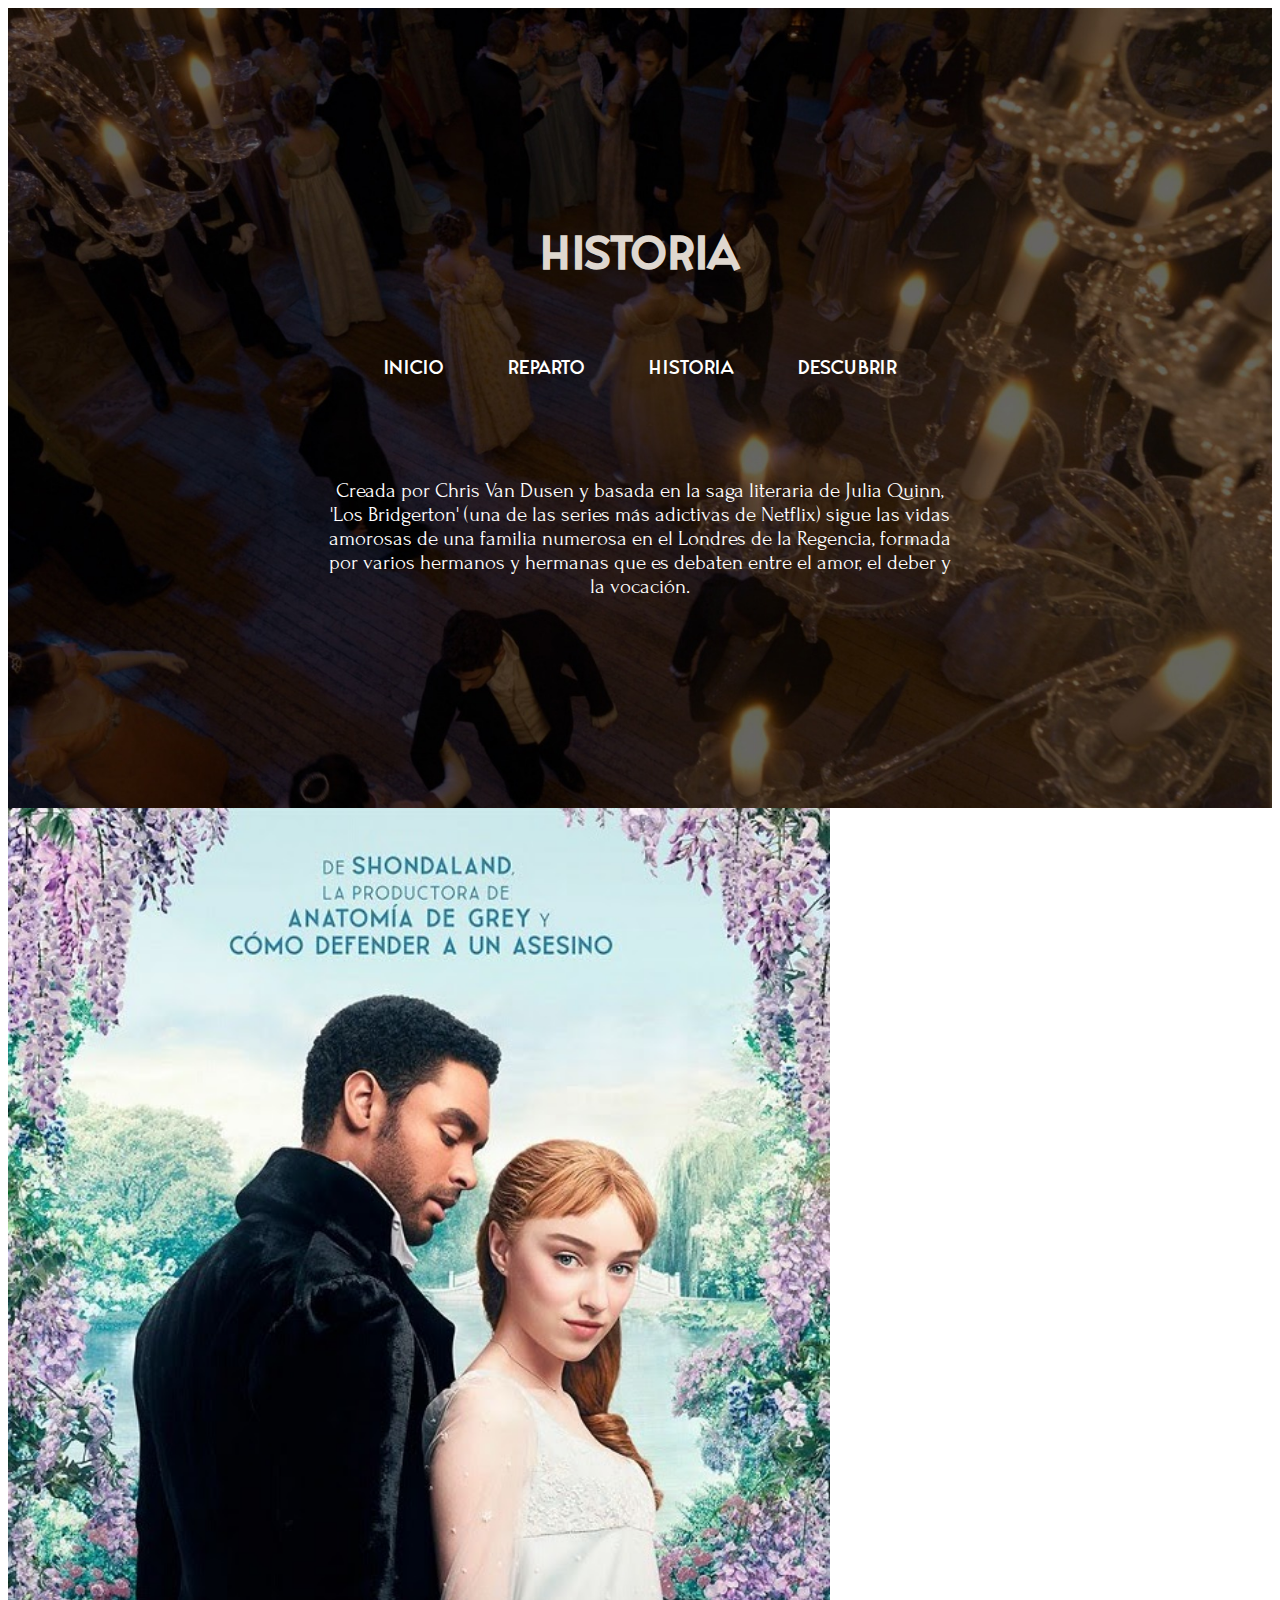
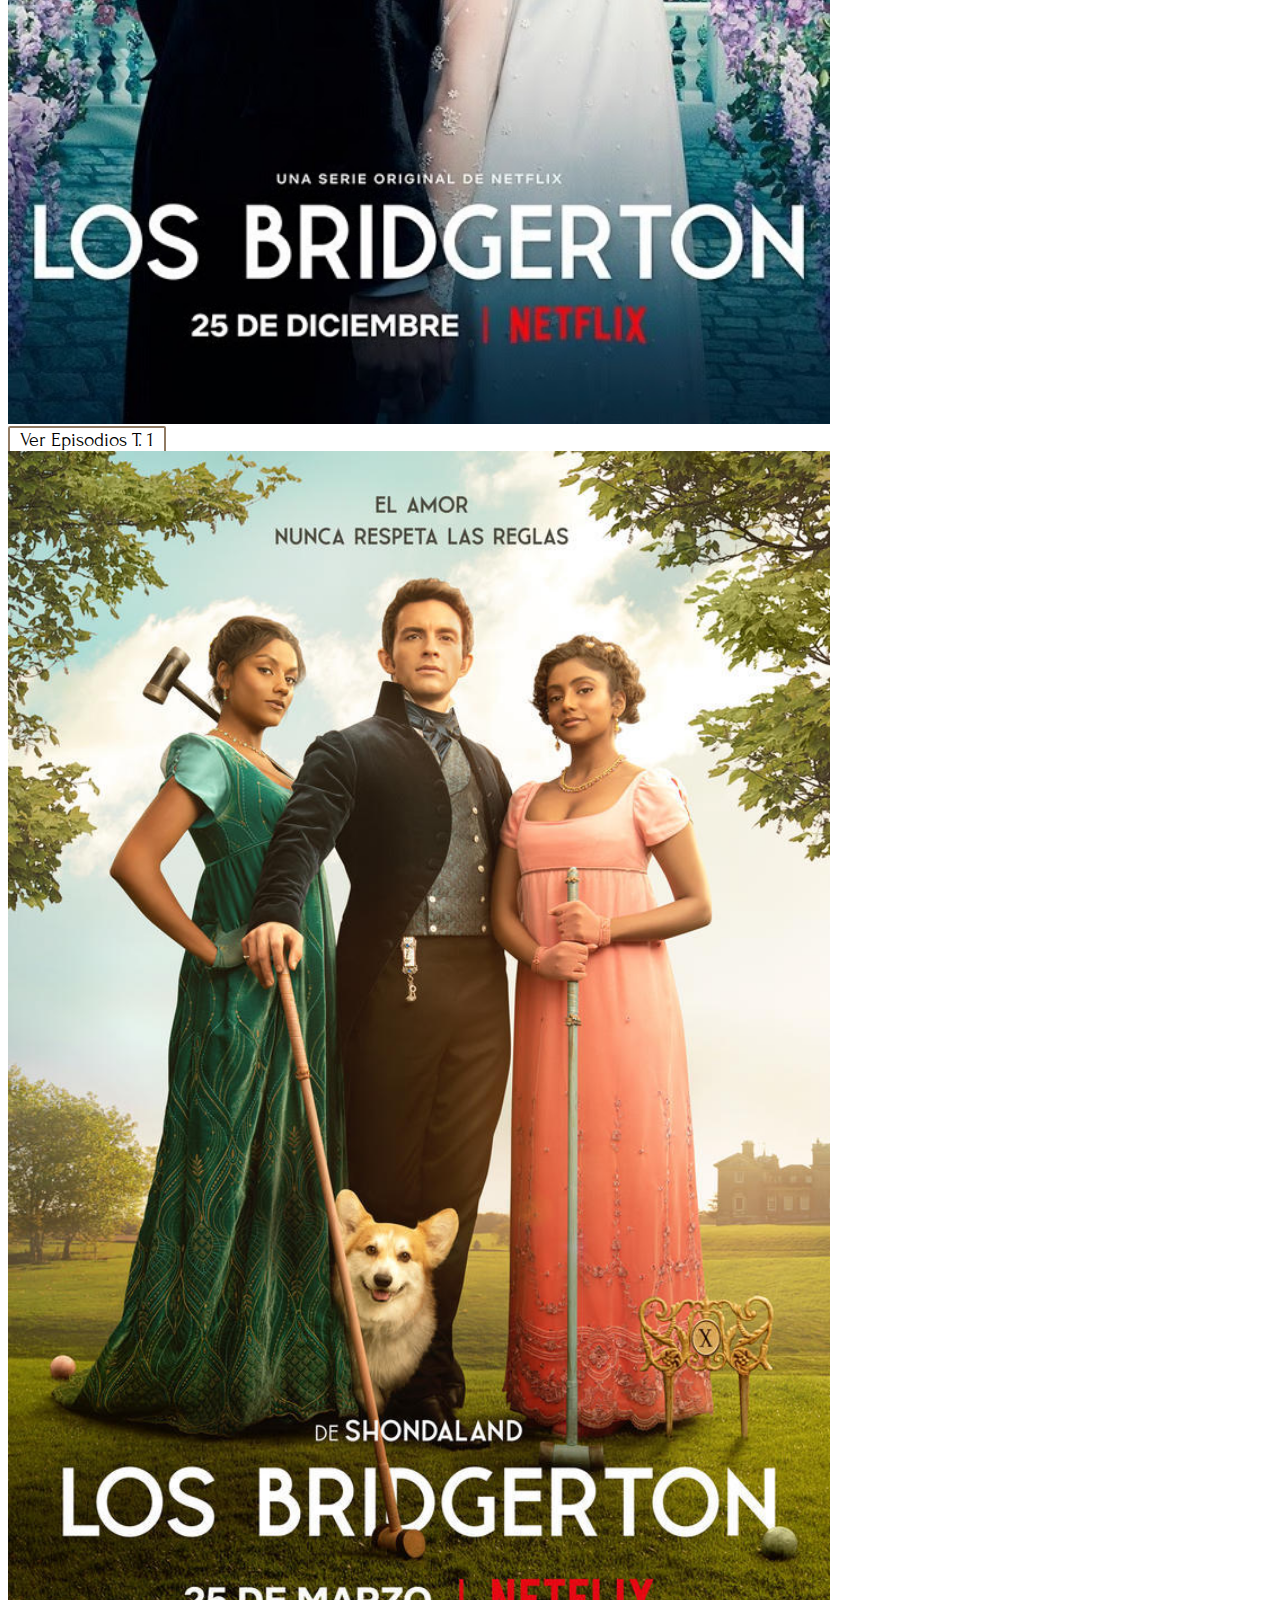
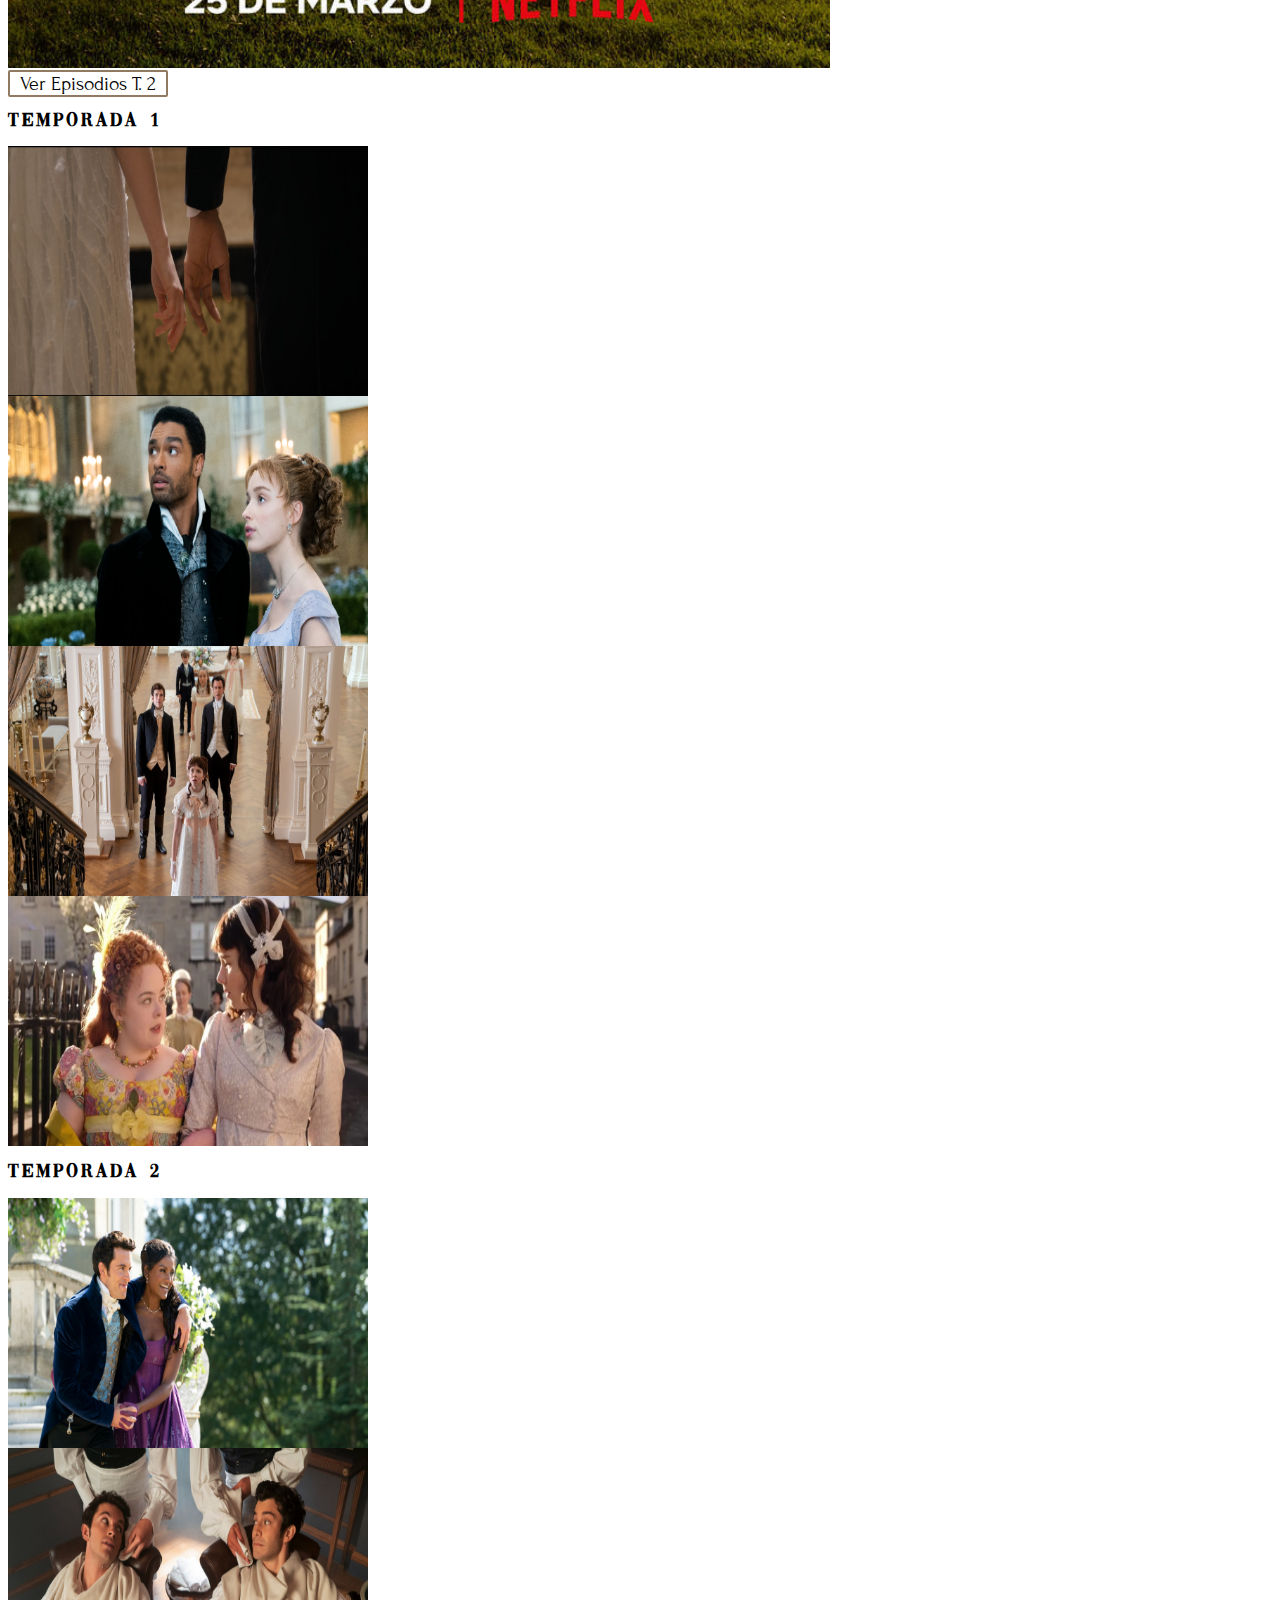
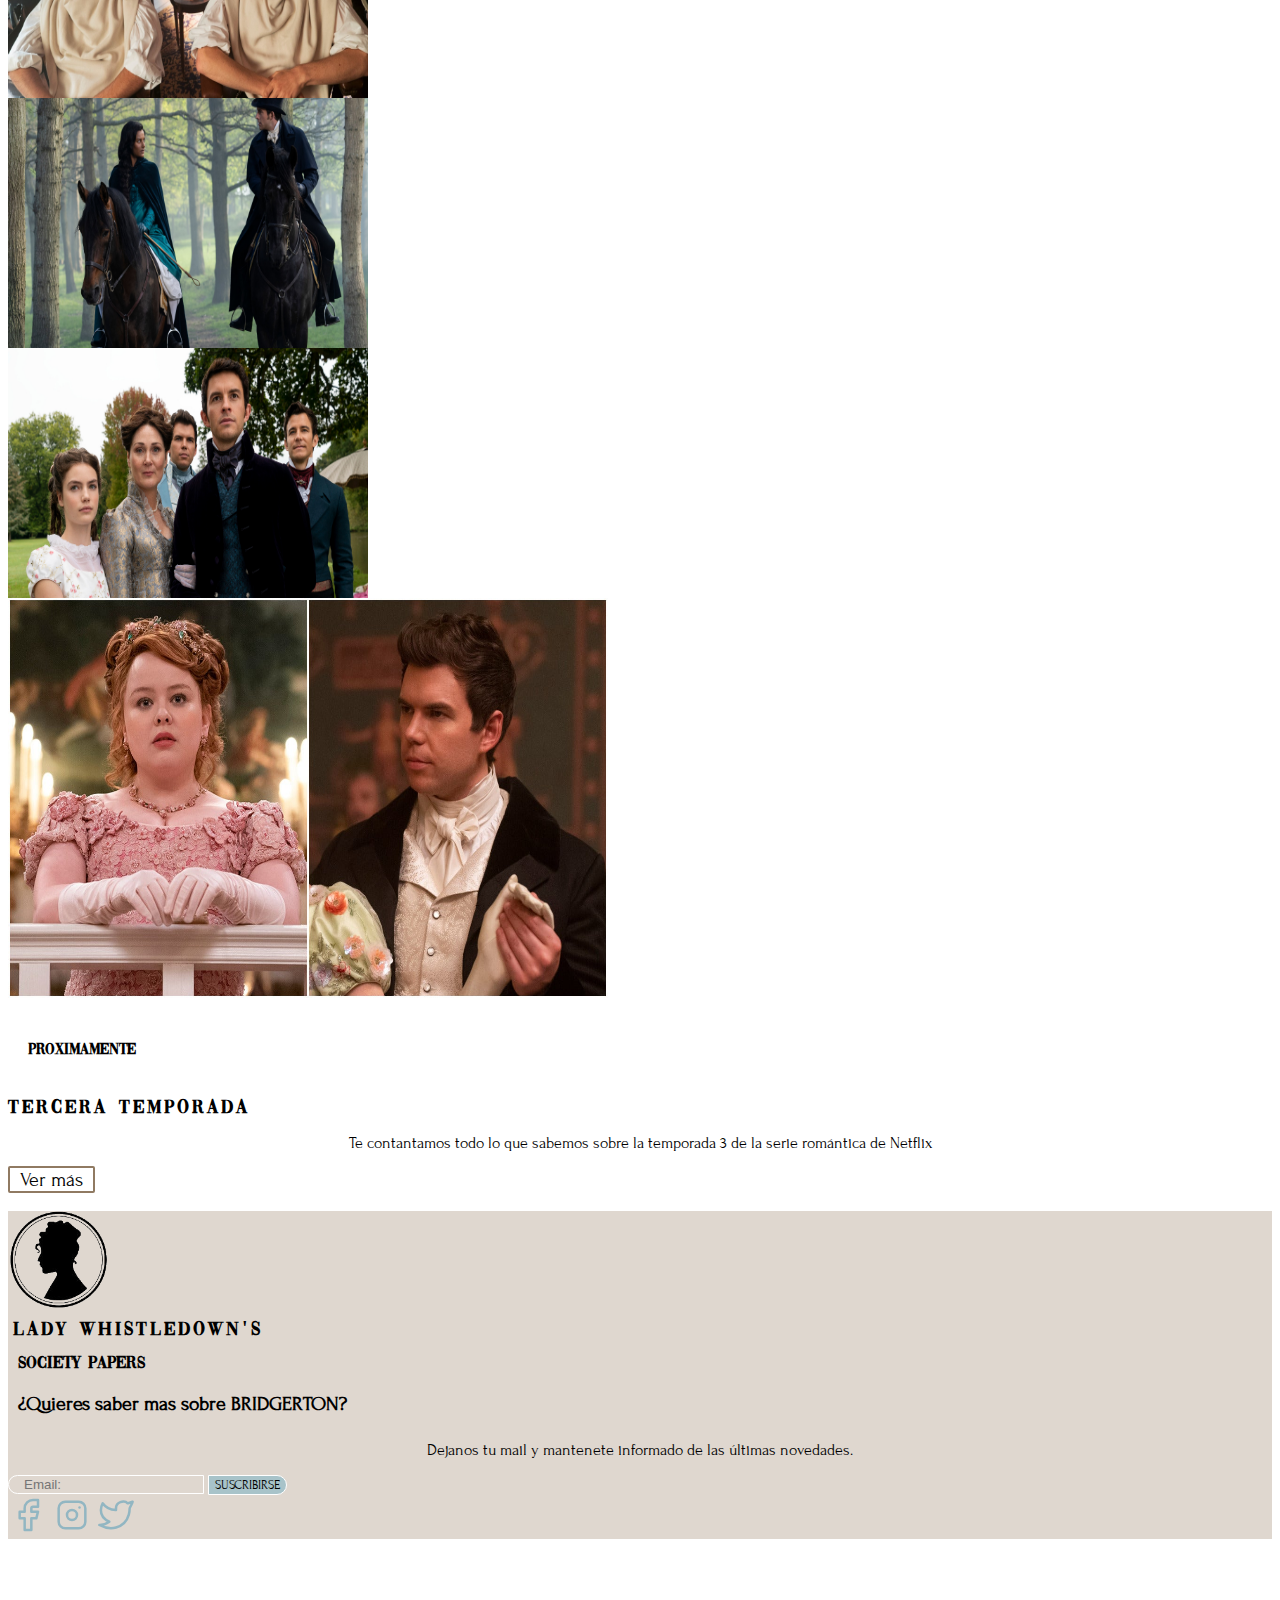
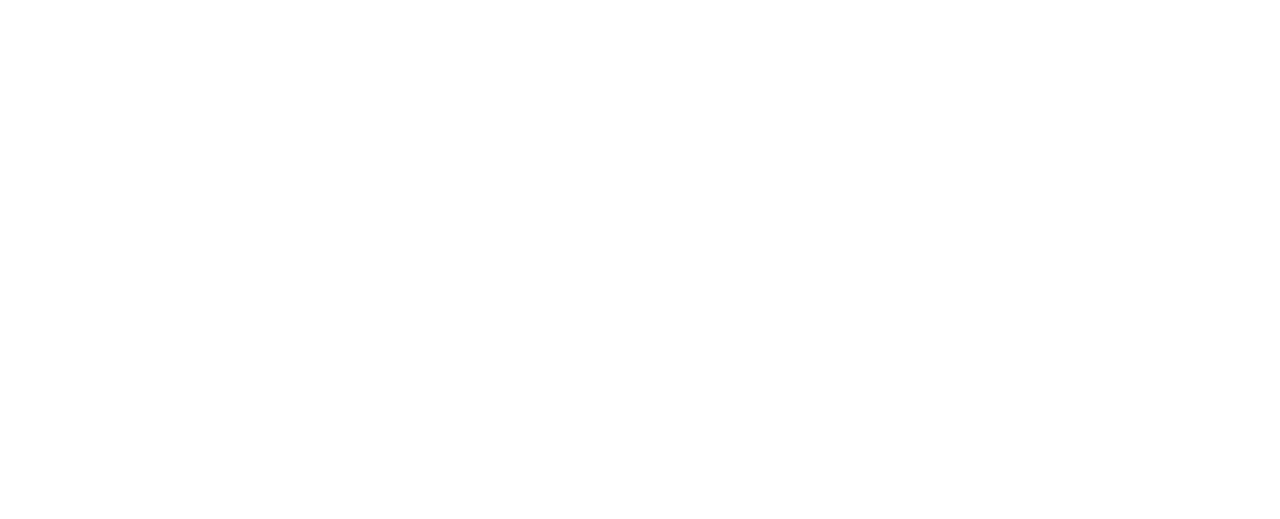
<file: historia.html>
<!DOCTYPE html>
<html lang="en">

<head>
  <meta charset="UTF-8">
  <meta http-equiv="X-UA-Compatible" content="IE=edge">
  <meta name="viewport" content="width=device-width, initial-scale=1.0">

  <link href="https://cdn.jsdelivr.net/npm/bootstrap@5.0.2/dist/css/bootstrap.min.css" rel="stylesheet"
    integrity="sha384-EVSTQN3/azprG1Anm3QDgpJLIm9Nao0Yz1ztcQTwFspd3yD65VohhpuuCOmLASjC" crossorigin="anonymous">
  <link rel="stylesheet" href="css/historia.css">
  <link rel="stylesheet" href="css/root.css">
  <link rel="stylesheet" href="css/header.css">
  <link rel="stylesheet" href="css/footer.css">
  <title>Historia</title>
</head>

<body>

  <!-- HEADER  DESKTOP TABLET-->
  <header
    class="heaader headerHistoria container-fluid d-flex flex-column justify-content-center align-items-center contenedorNavegacion">
    <h1 class="mb-5 header-titulo" style="color: #dfd7cf; font-size: xxx-large;">HISTORIA</h1>
    <nav class="header-nav mt-5">
      <a class="mx-5 textYellow navLinksIndex textYellow" style="color:white; text-decoration: none;font-size: 20px "
        href="index.html">Inicio</a>
      <a class="mx-5 textYellow navLinksIndex textYellow" style="color:white; text-decoration: none;font-size: 20px "
        href="reparto.html">Reparto</a>
      <a class="mx-5 textYellow navLinksIndex textYellow" style="color:white; text-decoration: none;font-size: 20px "
        href="historia.html">Historia</a>
      <a class="mx-5 textYellow navLinksIndex textYellow" style="color:white; text-decoration: none;font-size: 20px "
        href="descubrir.html">Descubrir</a>
    </nav>
    <div class="headertextHistoria">
      <p class="headertextHistoria-p">Creada por Chris Van Dusen y basada en la saga literaria de Julia Quinn, 'Los 
        Bridgerton' (una de las series más adictivas de Netflix) sigue las vidas amorosas de 
        una familia numerosa en el Londres de la Regencia, formada por varios hermanos y 
        hermanas que es debaten entre el amor, el deber y la vocación.</p>
    </div>
  </header>
  <!-- HEADER  MOBILE-->
  <header class="heaadermob headerHistoriaMobile">
    <nav class="navIndexMobile pt-2 navbar navbar-expand-lg navbar-dark bg-dark">
      <div class="container-fluid">
        <a class="navbar-brand" href="#">HISTORIA</a>
        <button class="navbar-toggler" type="button" data-bs-toggle="collapse" data-bs-target="#navbarSupportedContent"
          aria-controls="navbarSupportedContent" aria-expanded="false" aria-label="Toggle navigation">
          <span class="navbar-toggler-icon"></span>
        </button>
        <div class="collapse navbar-collapse" id="navbarSupportedContent">
          <ul class="navbar-nav me-auto mb-2 mb-lg-0">
            <li class="nav-item">
              <a class="nav-link " aria-current="page" href="index.html">Inicio</a>
            </li>
            <li class="nav-item">
              <a class="nav-link " href="reparto.html">Reparto</a>
            </li>
            <li class="nav-item">
              <a class="nav-link active" aria-current="page" href="historia.html">Historia</a>
            </li>
            <li class="nav-item">
              <a class="nav-link " aria-current="page" href="descubrir.html">Descubrir</a>
            </li>
          </ul>
        </div>
      </div>
    </nav>
  </header>

  <!-- Sección 1 -->

  <div class=" space-evelyn mt-5 row row-cols-1 row-cols-md-2 ">
    <div class="col ">
      <div class="card align-items-center bg-transparent border-0">
        <img src="img/Portada temporada 1.jpeg" width="65%" class="imgseccion2-historia" alt="...">
        <div class="card-body">
          <a href="#" class="textForum m-3 boton">Ver Episodios T. 1</a>
        </div>
      </div>
    </div>
    <div class="col">
      <div class="card align-items-center bg-transparent border-0">
        <img src="img/Portada temporada 2.jpeg" width="65%" class="imgseccion2-historia" alt="...">
        <div class="card-body">
          <a href="#" class="textForum m-3 boton">Ver Episodios T. 2</a>
        </div>
      </div>
    </div>
  </div>


  <!-- Sección 2 -->
  <div class="container-fluid" style="padding-left: 0px; padding-right: 0px;">
    <h2 class="text-center p-5">Temporada 1</h2>
    <div class="row justify-content-center" style="padding-left: 0px; padding-right: 0px;" >
      <div class="col-sm-4" id="zoomBOut">
        <img src="img/HistoriaT1.1.jpg" class="card-img-top" id="zoomBIn" alt="">
      </div>
      <div class="col-sm-4"id="zoomBOut">
        <img src="img/HistoriaT1.2.jpg" class="card-img-top" id="zoomBIn"  alt="...">
      </div>
      <div class="col-sm-4"id="zoomBOut">
        <img src="img/HisotoriaT1-3.jpg" class="card-img-top"id="zoomBIn"  alt="...">
      </div>
      <div class="col-sm-4"id="zoomBOut">
        <img src="img/HistoriaT1.4.jpg" class="card-img-top"id="zoomBIn"  alt="...">
      </div>
    </div>
  </div>
    
      <!-- Sección 3 -->

      <div class="container-fluid">
        <h2 class="text-center p-5">Temporada 2</h2>
        <div class="row justify-content-center">
          <div class="col-sm-4"id="zoomBOut">
            <img src="img/HistoriaT2-1.jpg" class="card-img-top" id="zoomBIn" alt="...">
          </div>
          <div class="col-sm-4" id="zoomBOut" >
          <img src="img/HistoriaT2.2.jpg" class="card-img-top" id="zoomBIn"alt="...">
          </div>
          <div class="col-sm-4" id="zoomBOut">
            <img src="img/HistoriaT2-3.jpg" class="card-img-top" id="zoomBIn"alt="...">
          </div>
          <div class="col-sm-4" id="zoomBOut">
            <img src="img/HistoriaT2-4.jpg" class="card-img-top"id="zoomBIn" alt="...">
          </div>
        </div> 
      </div> 
          <!-- Sección 4 -->

          <div class=" container-fluid d-flex flex-wrap align-items-center justify-content-evenly containerNoticias my-md-5 py-2">
            <img width="600px" height="400px" src="img/t3historia.jpeg" class="imgseccionhistoria" alt= "" >
            <div class="d-flex flex-column justify-content-center align-items-center">
              <h4 class="card-title">Proximamente</h4>
              <h2 class="text-center">tercera temporada</h2>
              <p class="textForum " style="text-align: center;">Te contantamos todo lo que sabemos sobre la temporada 3
                de la serie romántica de Netflix</p>
              <a href="#" class="textForum m-3 boton">Ver más</a>
            </div>
          </div>

       <!-- Footer -->

       <div  class="footer  d-flex  flex-column align-items-md-center py-5 justify-content-evenly ">
        <div style="background-color: #dfd7cf;" class="  footer--contImagen container-fluid d-flex flex-column align-items-center
              justify-content-center">
          <img width="100px" src="img/footerLogo.png" class="imgFooter" alt="">
          <h2 style="margin: 0px !important; font-size: 20px; padding: 5px;" class="TtextFooter">Lady Whistledown's</h2>
          <h3 class="T2textFooter">SOCIETY PAPERS</h3>
          <div class="">
            <h4 style="margin: 0px !important; padding: 10px; font-size: 20px;" class="T1textnewsletter textForum text-center">¿Quieres saber mas sobre
              BRIDGERTON?</h4>
            <p class="T2textnewsletter textForum">Dejanos tu mail y mantenete informado de las últimas novedades.</p>
          </div>
          <div class="d-flex justify-content-center"> <!-- Flex justify center -->
            <input
              style="padding-left: 15px; background-color: #dfd7cf94; border: 1px solid white; border-top-left-radius: 30px; border-bottom-left-radius: 30px;"
              placeholder="Email:" type="mail">
            <input
              style=" color: black; background-color: #82b4c596; border: 1px solid white; border-top-right-radius: 30px; border-bottom-right-radius: 30px;"
              type="submit" class="textForum" value="SUSCRIBIRSE">
          </div>
          <div class="mt-4 d-flex justify-content-center">
            <a href=""><svg xmlns="http://www.w3.org/2000/svg" class="icon icon-tabler icon-tabler-brand-facebook"
                width="40" height="40" viewBox="0 0 24 24" stroke-width="1.5" stroke="#92b6c2" fill="none"
                stroke-linecap="round" stroke-linejoin="round">
                <path stroke="none" d="M0 0h24v24H0z" fill="none" />
                <path d="M7 10v4h3v7h4v-7h3l1 -4h-4v-2a1 1 0 0 1 1 -1h3v-4h-3a5 5 0 0 0 -5 5v2h-3" />
              </svg></a>
            <a href=""><svg xmlns="http://www.w3.org/2000/svg" class="icon icon-tabler icon-tabler-brand-instagram"
                width="40" height="40" viewBox="0 0 24 24" stroke-width="1.5" stroke="#92b6c2" fill="none"
                stroke-linecap="round" stroke-linejoin="round">
                <path stroke="none" d="M0 0h24v24H0z" fill="none" />
                <rect x="4" y="4" width="16" height="16" rx="4" />
                <circle cx="12" cy="12" r="3" />
                <line x1="16.5" y1="7.5" x2="16.5" y2="7.501" />
              </svg></a>
            <a href=""><svg xmlns="http://www.w3.org/2000/svg" class="icon icon-tabler icon-tabler-brand-twitter" width="40"
                height="40" viewBox="0 0 24 24" stroke-width="1.5" stroke="#92b6c2" fill="none" stroke-linecap="round"
                stroke-linejoin="round">
                <path stroke="none" d="M0 0h24v24H0z" fill="none" />
                <path
                  d="M22 4.01c-1 .49 -1.98 .689 -3 .99c-1.121 -1.265 -2.783 -1.335 -4.38 -.737s-2.643 2.06 -2.62 3.737v1c-3.245 .083 -6.135 -1.395 -8 -4c0 0 -4.182 7.433 4 11c-1.872 1.247 -3.739 2.088 -6 2c3.308 1.803 6.913 2.423 10.034 1.517c3.58 -1.04 6.522 -3.723 7.651 -7.742a13.84 13.84 0 0 0 .497 -3.753c-.002 -.249 1.51 -2.772 1.818 -4.013z" />
              </svg></a>
          </div>
        </div>
      </div>
    

          <script src="https://cdn.jsdelivr.net/npm/bootstrap@5.0.2/dist/js/bootstrap.bundle.min.js"
            integrity="sha384-MrcW6ZMFYlzcLA8Nl+NtUVF0sA7MsXsP1UyJoMp4YLEuNSfAP+JcXn/tWtIaxVXM"
            crossorigin="anonymous"></script>
</body>

</html>
</file>
<file: css/historia.css>
.headertextHistoria{
    display: flex;
    justify-content: center;
    align-items: center;
    align-content: center;
    margin-top: 80px;
}
.headertextHistoria-p{
    color: white;
    width: 50%;
    text-align: center;
    font-size: 21px;
}
/* (A) OUTER WRAPPER */
#zoomBOut {
    /* (A1) DIMENSIONS */
    width: 360px;
    height: 250px;
   
    /* (A2) HIDE SCROLLBARS */
    overflow: hidden;
  }
   
  /* (B) INNER WRAPPER */
  #zoomBIn {
    /* (B1) FIT OUTER WRAPPER */
    width: 100%;
    height: 100%;
   
    /* (B2) BACKGROUND IMAGE */
    background-image: url("");
    background-position: center;
    background-size: cover;
   
    /* (B3) ANIMATE ZOOM */
    transition: transform ease 0.3s;
  }
   
  /* (C) ZOOM ON HOVER */
  #zoomBIn:hover { transform: scale(1.2); }



@media(max-width:768){
    .seccion4historia{
        width: 100%;
    }

}
</file>
<file: css/root.css>
/* Fuentes */
@font-face {
    font-family: Yellowed-Light;
    src: url(Yellowed-Light.ttf);
}
@font-face {
    font-family: Vogue;
    src: url(Vogue.ttf);
}
@font-face {
    font-family: Forum-RdrM;
    src: url(Forum-RdrM.ttf);
}
h1{
    font-family: Yellowed-Light;
}
h2{
    font-family: Vogue;
    font-size: 20px;
    letter-spacing: 3px;
}
h3{
    font-family: Vogue;
    padding: 20px;
}
h4{
    font-family: Vogue;
    padding: 20px;
}

h6{ color:#423C27;
}
h6:hover{ color: #907a62;
}

p{
    font-family: Forum-RdrM;
}
.textYellow{
    font-family: Yellowed-Light;
}
.textForum{
    font-family: Forum-RdrM;
}
.boton{
    background-color: #92b6c200;
    color: black;
    text-decoration: none;
    border: 2px solid #907a62;
    border-radius: 2px;
    padding-left: 10px;
    padding-right: 10px;
    font-family: Forum-RdrM;
    font-size: 20px;
/*     font-family: Vogue; */
}
.boton:hover{
    background-color: #907a62;
    color: #ffffff;
}
</file>
<file: css/header.css>
.heaader{
  background-size: cover;
  background-repeat: no-repeat;
  height: 800px;
  width: 100%;
  animation: zoom-invertido 8s  alternate;
  transform-origin: center center;
  display: flex;
  justify-content: center;
  flex-direction: column;
  align-items: center;
  overflow: hidden;
} 
.headerIndex{
  background-image: url(../img/bcNav.jpeg);
}
.headerIndexMobile{
  background-image: url(../img/bcNav.jpeg);
}
.headerReparto{
  background-image: url(../img/header-reparto.png);
}
.headerRepartoMobile{
    background-image: url(../img/header-reparto.png);
}
.heaadermob{
  background-size: cover;
  background-repeat: no-repeat;
  height: 300px;
  width: 100%;
  animation: fadeInOut 2s forwards;
  transform-origin: center center;
  margin-top: -50px;
}
.headerHistoria{
    background-image: url(../img/header-historia.jpeg);
}
.headerHistoriaMobile{
    background-image: url(../img/header-historia.jpeg);
}
.headerdescubrir{
  background-image: url(../img/header-descubir.png);
}
.headerdescubrirMobile{
  background-image: url(../img/header-descubir.png);
}
nav{
  margin-top: 50px;
}
.navIndexMobile{
  background-color: rgba(255, 255, 255, 0) !important;
  font-family: 'Vogue';
}

.navbar-brand { font-family: Yellowed ;}


.navLinksIndex{
  margin: 0px 30px;

}
@keyframes zoom-invertido {
  0% {
    transform: scale(1.2);
  }
  50% {
    transform: scale(1.1);
  }
  100% {
    transform: scale(1);
  }
}

@media (max-width: 768px) { 

  .heaader{
    display: none !important;
  }
  .heaadermob{
    display: block !important;
  }   
}
@media (min-width: 769px) { 

  .heaader{
    display: flex !important;
  }
  .heaadermob{
    display: none !important;
  }

}
</file>
<file: css/footer.css>
.footer{
    background-color: rgba(255, 0, 0, 0);   
    background-image: url(../img/Bg-footer.jpg) !important;
    background-repeat: no-repeat;
    background-size: cover;
    background-attachment: fixed;
    height: 900px;
    margin-top: 20px;

}
.T2textnewsletter  {
    text-align: center;
}
.T2textFooter {
     margin: 0%;
     font-size: 18px;
     padding: 10px;
}
</file>
